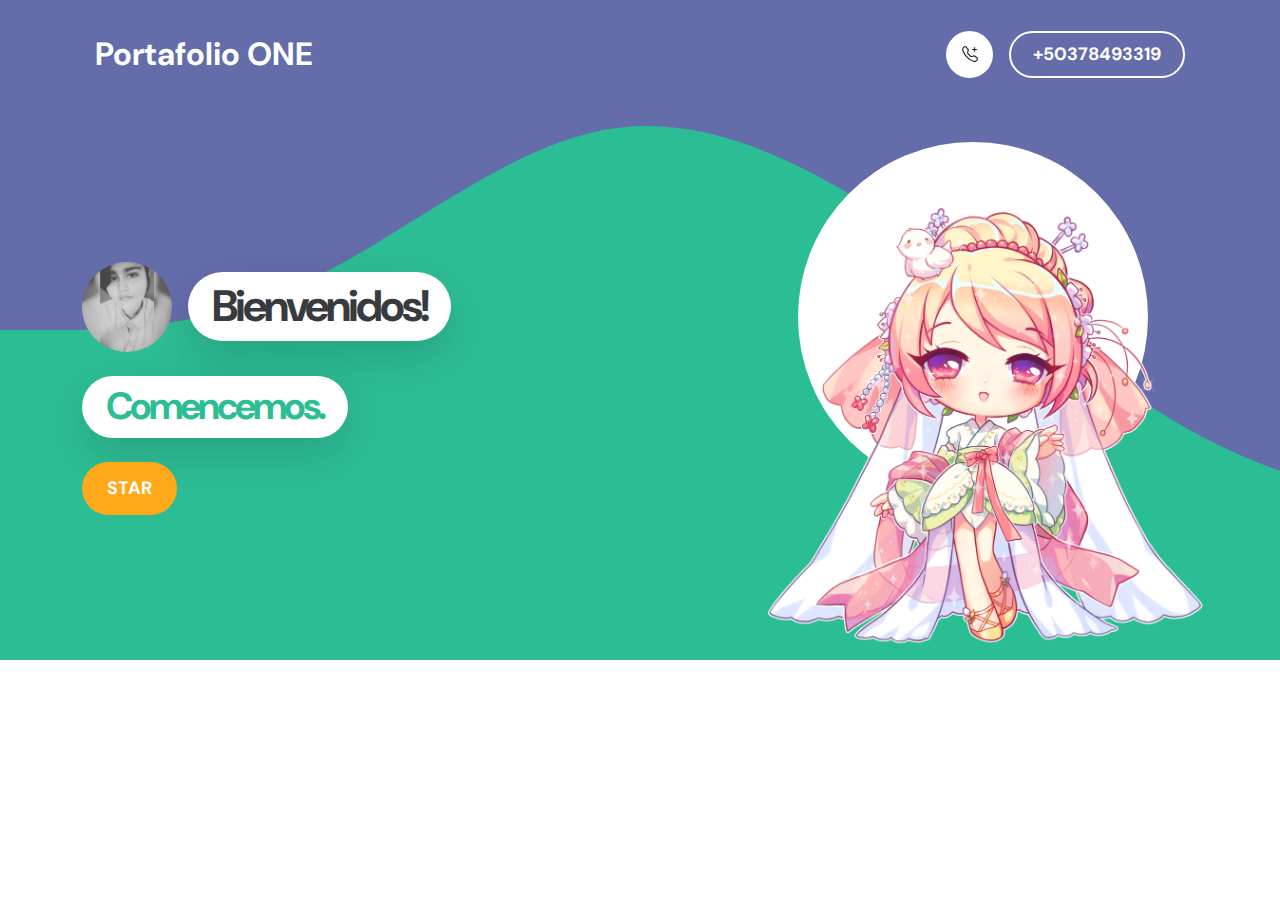
<file: index.html>
<!doctype html>
<html lang="en">
    <head>
        <meta charset="utf-8">
        <meta name="viewport" content="width=device-width, initial-scale=1">

        <meta name="description" content="">
        <meta name="author" content="TemplateMo">

        <title>Portafolio de ONE</title>

        <!-- CSS FILES -->
        <link rel="preconnect" href="https://fonts.googleapis.com">
        
        <link rel="preconnect" href="https://fonts.gstatic.com" crossorigin>
        
        <link href="https://fonts.googleapis.com/css2?family=DM+Sans:wght@400;500;700&display=swap" rel="stylesheet">

        <link href="css/bootstrap.min.css" rel="stylesheet">

        <link href="css/bootstrap-icons.css" rel="stylesheet">

        <link href="css/magnific-popup.css" rel="stylesheet">

        <link href="css/portafolione.css" rel="stylesheet">
        
    </head>
    
    <body>

        <section class="preloader">
            <div class="spinner">
                <span class="spinner-rotate"></span>    
            </div>
        </section>

        <nav class="navbar navbar-expand-lg">
            <div class="container">

                <button class="navbar-toggler" type="button" data-bs-toggle="collapse" data-bs-target="#navbarNav" aria-controls="navbarNav" aria-expanded="false" aria-label="Toggle navigation">
                    <span class="navbar-toggler-icon"></span>
                </button>

                <a href="index.html" class="navbar-brand mx-auto mx-lg-0">Portafolio ONE</a>

                <div class="d-flex align-items-center d-lg-none">
                    <i class="navbar-icon bi-telephone-plus me-3"></i>
                    <a class="custom-btn btn" href="#section_5">
                        120-240-9600
                    </a>
                </div>

                <div class="collapse navbar-collapse" id="navbarNav">
                    <ul>
                    </ul>

                    <div class="d-lg-flex align-items-center d-none ms-auto">
                        <i class="navbar-icon bi-telephone-plus me-3"></i>
                        <a class="custom-btn btn" href="#section_5">
                            +50378493319
                        </a>
                    </div>
                </div>

            </div>
        </nav>

        <main>

            <section class="hero d-flex justify-content-center align-items-center" id="section_1">
                <div class="container">
                    <div class="row">

                        <div class="col-lg-7 col-12">
                            <div class="hero-text">
                                <div class="hero-title-wrap d-flex align-items-center mb-4">
                                    <img src="images/60445895.jfif" class="avatar-image avatar-image-large img-fluid" alt="">

                                    <h1 class="hero-title ms-3 mb-0">Bienvenidos!</h1>
                                </div>

                                <h2 class="mb-4">Comencemos.</h2>
                                <p class="mb-4"><a class="custom-btn btn custom-link" href="menu.html">STAR</a></p>
                            </div>
                        </div>

                        <div class="col-lg-5 col-12 position-relative">
                            <div class="hero-image-wrap"></div>
                            <img src="images/R.png" class="hero-image img-fluid" alt="">
                        </div>

                    </div>
                </div>

                <svg xmlns="" viewBox="0 0 1440 320"><path fill="#535da1" fill-opacity="1" d="M0,160L24,160C48,160,96,160,144,138.7C192,117,240,75,288,64C336,53,384,75,432,106.7C480,139,528,181,576,208C624,235,672,245,720,240C768,235,816,213,864,186.7C912,160,960,128,1008,133.3C1056,139,1104,181,1152,202.7C1200,224,1248,224,1296,197.3C1344,171,1392,117,1416,90.7L1440,64L1440,0L1416,0C1392,0,1344,0,1296,0C1248,0,1200,0,1152,0C1104,0,1056,0,1008,0C960,0,912,0,864,0C816,0,768,0,720,0C672,0,624,0,576,0C528,0,480,0,432,0C384,0,336,0,288,0C240,0,192,0,144,0C96,0,48,0,24,0L0,0Z"></path></svg>
            </section>
            </section>
        </main>

        <!-- JAVASCRIPT FILES -->
        <script src="js/jquery.min.js"></script>
        <script src="js/bootstrap.min.js"></script>
        <script src="js/jquery.sticky.js"></script>
        <script src="js/click-scroll.js"></script>
        <script src="js/jquery.magnific-popup.min.js"></script>
        <script src="js/magnific-popup-options.js"></script>
        <script src="js/custom.js"></script>

    </body>
</html>
</file>
<file: css/portafolione.css>
/*---------------------------------------
  CUSTOM PROPERTIES ( VARIABLES )             
-----------------------------------------*/
:root {
  --white-color:                  #ffffff;
  --primary-color:                #FFA000;
  --secondary-color:              #14B789;
  --section-bg-color:             #f9f9f9;
  --dark-color:                   #000000;
  --p-color:                      #717275;
  --border-color:                 #e9eaeb;
  --featured-border-color:        #FFA000;

  --body-font-family:             'DM Sans', sans-serif;

  --h1-font-size:                 62px;
  --h2-font-size:                 48px;
  --h3-font-size:                 36px;
  --h4-font-size:                 32px;
  --h5-font-size:                 24px;
  --h6-font-size:                 22px;
  --p-font-size:                  18px;
  --menu-font-size:               12px;
  --copyright-font-size:          14px;

  --border-radius-large:          100px;
  --border-radius-medium:         20px;
  --border-radius-small:          10px;

  --font-weight-normal:           400;
  --font-weight-medium:           500;
  --font-weight-bold:             700;
}

body {
    background: var(--white-color);
    font-family: var(--body-font-family); 
}


/*---------------------------------------
  TYPOGRAPHY               
-----------------------------------------*/

h2,
h3,
h4,
h5,
h6 {
  color: var(--dark-color);
}

h1,
h2,
h3,
h4,
h5,
h6 {
  font-weight: var(--font-weight-bold);
  letter-spacing: -1px;
}

h1 {
  font-size: var(--h1-font-size);
  letter-spacing: -3px;
}

h2 {
  font-size: var(--h2-font-size);
  color: var(--secondary-color);
  letter-spacing: -3px;
}

h3 {
  font-size: var(--h3-font-size);
}

h4 {
  font-size: var(--h4-font-size);
}

h5 {
  font-size: var(--h5-font-size);
  line-height: normal;
}

h6 {
  font-size: var(--h6-font-size);
}

p {
  color: var(--p-color);
  font-size: var(--p-font-size);
  font-weight: var(--font-weight-normal);
}

ul li {
  color: var(--p-color);
  font-size: var(--p-font-size);
  font-weight: var(--font-weight-normal);
}

a, 
button {
  touch-action: manipulation;
  transition: all 0.3s;
}

a {
  color: var(--p-color);
  text-decoration: none;
}

a:hover {
  color: var(--secondary-color);
}

::selection {
  background: var(--secondary-color);
  color: var(--white-color);
}

::-moz-selection {
  background: var(--secondary-color);
  color: var(--white-color);
}

.section-padding {
  padding-top: 120px;
  padding-bottom: 120px;
}

b,
strong {
  font-weight: var(--font-weight-bold);
}

.section-title-wrap {
  background: var(--secondary-color);
  border-radius: var(--border-radius-small);
  padding: 10px 30px;
}


/*---------------------------------------
  AVATAR IMAGE               
-----------------------------------------*/
.avatar-image {
  border-radius: var(--border-radius-large);
  width: 160px;
  height: 160px;
  object-fit: cover;
}

.avatar-image-large {
  width: 90.4px;
  height: 90.4px;
}


/*---------------------------------------
  PRE LOADER               
-----------------------------------------*/
.preloader {
  position: fixed;
  top: 0;
  left: 0;
  width: 100%;
  height: 100%;
  z-index: 99999;
  display: flex;
  flex-flow: row nowrap;
  justify-content: center;
  align-items: center;
  background: none repeat scroll 0 0 var(--white-color);
}

.spinner {
  border: 1px solid transparent;
  border-radius: var(--border-radius-small);
  position: relative;
}

.spinner:before {
  content: '';
  box-sizing: border-box;
  position: absolute;
  top: 50%;
  left: 50%;
  width: 45px;
  height: 45px;
  margin-top: -10px;
  margin-left: -10px;
  border-radius: 50%;
  border: 1px solid var(--border-color);
  border-top-color: var(--white-color);
  animation: spinner .9s linear infinite;
}

@-webkit-@keyframes spinner {
  to {transform: rotate(360deg);
  }
}

@keyframes spinner {
  to {transform: rotate(360deg);}
}


/*---------------------------------------
  CUSTOM ICON               
-----------------------------------------*/
.navbar-icon {
  background: var(--white-color);
  border-radius: var(--border-radius-large);
  color: var(--dark-color);
  width: 47px;
  height: 47px;
  line-height: 47px;
  text-align: center;
}

.is-sticky .navbar-icon {
  background: var(--secondary-color);
  color: var(--white-color);
}

.form-check-icon {
  color: var(--secondary-color);
}


/*---------------------------------------
  CUSTOM BUTTON               
-----------------------------------------*/
.custom-btn,
.navbar .custom-btn {
  font-size: var(--p-font-size);
  font-weight: var(--font-weight-bold);
}

.navbar .custom-btn {
  background: transparent;
  border-width: 2px;
  border-style: solid;
  border-color: var(--white-color);
  color: var(--white-color);
  padding: 8px 22px;
}

.navbar .custom-btn:hover {
  background: var(--white-color);
  border-color: transparent;
  color: var(--secondary-color);
}

.custom-btn {
  background: var(--secondary-color);
  border-radius: var(--border-radius-large);
  color: var(--white-color);
  font-weight: var(--font-weight-bold);
  padding: 12px 24px;
}

.custom-btn:hover {
  background: var(--primary-color);
  box-shadow: 0 1rem 3rem rgba(0,0,0,.175);
  color: var(--white-color);
}

.custom-border-btn {
  background: transparent;
  border: 2px solid var(--border-color);
  color: var(--p-color);
}

.custom-border-btn:hover {
  background: var(--secondary-color);
  border-color: var(--secondary-color);
  color: var(--white-color);
}

.custom-link {
	background-color: var(--primary-color);
}

.custom-link:hover {
	background-color: var(--secondary-color);
}


/*---------------------------------------
  NAVIGATION              
-----------------------------------------*/
.sticky-wrapper {
  position: relative;
  z-index: 222;
  height: auto !important;
}

.is-sticky,
.is-sticky .navbar .container {
  background: var(--white-color);
  box-shadow: 0 1rem 3rem rgb(0 0 0 / 18%);
}

.is-sticky .navbar-brand,
.is-sticky .navbar-brand:hover {
  color: var(--dark-color);
}

.is-sticky .navbar-nav .nav-link {
  color: var(--p-color);
}

.is-sticky .navbar .custom-btn {
  border-color: var(--secondary-color);
  color: var(--secondary-color);
}

.is-sticky .navbar .custom-btn:hover {
  background: var(--secondary-color);
  color: var(--white-color);
}

.navbar {
  background: transparent;
  position: absolute;
  z-index: 9;
  right: 0;
  left: 0;
  transition: all 0.3s;
  padding-top: 15px;
  padding-bottom: 0;
}

.navbar .container {
  border-radius: var(--border-radius-small);
  padding: 10px 25px;
}

.navbar-brand {
  font-size: var(--h4-font-size);
  font-weight: var(--font-weight-bold);
}

.navbar-brand,
.navbar-brand:hover {
  color: var(--white-color);
}

.navbar-expand-lg .navbar-nav .nav-link {
  padding-right: 0;
  padding-left: 0;
  margin-right: 20px;
  margin-left: 20px;
}

.navbar-nav .nav-link {
  display: inline-block;
  color: var(--section-bg-color);
  font-size: var(--menu-font-size);
  font-weight: var(--font-weight-medium);
  text-transform: uppercase;
  position: relative;
  padding-top: 15px;
  padding-bottom: 15px;
}

.navbar-nav .nav-link::after {
  content: "";
  background: transparent;
  position: absolute;
  bottom: 6px;
  right: 0;
  left: 0;
  width: 100%;
  height: 2px;
}

.navbar-nav .nav-link.active::after, 
.navbar-nav .nav-link:hover::after {
  background: var(--secondary-color);
}

.navbar-nav .nav-link.active, 
.navbar-nav .nav-link:hover {
  color: var(--secondary-color);
}

.navbar-toggler {
  border: 0;
  padding: 0;
  cursor: pointer;
  margin: 0;
  width: 30px;
  height: 35px;
  outline: none;
}

.navbar-toggler:focus {
  outline: none;
  box-shadow: none;
}

.navbar-toggler[aria-expanded="true"] .navbar-toggler-icon {
  background: transparent;
}

.navbar-toggler[aria-expanded="true"] .navbar-toggler-icon:before,
.navbar-toggler[aria-expanded="true"] .navbar-toggler-icon:after {
  transition: top 300ms 50ms ease, -webkit-transform 300ms 350ms ease;
  transition: top 300ms 50ms ease, transform 300ms 350ms ease;
  transition: top 300ms 50ms ease, transform 300ms 350ms ease, -webkit-transform 300ms 350ms ease;
  top: 0;
}

.navbar-toggler[aria-expanded="true"] .navbar-toggler-icon:before {
  transform: rotate(45deg);
}

.navbar-toggler[aria-expanded="true"] .navbar-toggler-icon:after {
  transform: rotate(-45deg);
}

.navbar-toggler .navbar-toggler-icon {
  background: var(--white-color);
  transition: background 10ms 300ms ease;
  display: block;
  width: 30px;
  height: 2px;
  position: relative;
}

.navbar-toggler .navbar-toggler-icon:before,
.navbar-toggler .navbar-toggler-icon:after {
  transition: top 300ms 350ms ease, -webkit-transform 300ms 50ms ease;
  transition: top 300ms 350ms ease, transform 300ms 50ms ease;
  transition: top 300ms 350ms ease, transform 300ms 50ms ease, -webkit-transform 300ms 50ms ease;
  position: absolute;
  right: 0;
  left: 0;
  background: var(--white-color);
  width: 30px;
  height: 2px;
  content: '';
}

.navbar-toggler .navbar-toggler-icon::before {
  top: -8px;
}

.navbar-toggler .navbar-toggler-icon::after {
  top: 8px;
}


/*---------------------------------------
  HERO              
-----------------------------------------*/
.hero {
  background: var(--secondary-color);
  position: relative;
  overflow: hidden;
  padding-top: 330px;
  padding-bottom: 330px;
}

@media  screen and (min-width: 991px) {
  .hero {
    height: 60vh;
  }
}

.hero-title,
.hero h2 {
  background: var(--white-color);
  box-shadow: 0 1rem 3rem rgba(0,0,0,.175);
  border-radius: var(--border-radius-large);
  display: inline-block;
  padding: 8px 24px;
}

.hero-title {
	font-size: 44px;
}

.hero h2 {
	font-size: 38px;
}

.hero-text {
  position: relative;
  z-index: 22;
  top: 70px;
}

.hero-image-wrap {
  background: var(--white-color);
  border-radius: 100%;
  width: 350px;
  height: 350px;
  position: absolute;
  z-index: 22;
  top: -50px;
  right: 0;
  left: 0;
  margin: auto;
  pointer-events: none;
}

.hero-image {
  position: absolute;
  z-index: 22;
  top: 0;
  width: 100%;
  min-width: 175px;
}

.hero svg {
  position: absolute;
  z-index: 2;
  bottom: 0;
  right: 0;
  left: 0;
  overflow: hidden;
  height: 100%;
  pointer-events: none;
}


/*---------------------------------------
  ABOUT              
-----------------------------------------*/
.profile-thumb {
  border: 1px solid var(--border-color);
  border-radius: var(--border-radius-medium);
  position: relative;
  overflow: hidden;
}

.profile-title {
  border-bottom: 1px solid var(--border-color);
  padding: 15px 30px;
}

.profile-small-title {
  border-right: 1px solid var(--border-color);
  color: var(--secondary-color);
  font-weight: var(--font-weight-bold);
  min-width: 140px;
  margin-right: 10px;
  padding: 13px 30px;
  display: inline-block;
}

.profile-body p {
  margin-bottom: 0;
}

.profile-body p:nth-of-type(even) {
  background: var(--white-color);
}

.about-image {
  border-radius: var(--border-radius-medium);
}

.about-thumb {
  padding-right: 20px;
  padding-left: 20px;
}


/*---------------------------------------
  FEATURED              
-----------------------------------------*/
.featured-numbers {
  font-size: var(--h1-font-size);
  line-height: normal;
  display: block;
}

.featured-text {
  color: var(--secondary-color);
}

.featured-border-bottom {
  border-bottom: 1px solid var(--border-color);
}

.featured-border-start {
  border-left: 1px solid var(--border-color);
}


/*---------------------------------------
  CLIENTS              
-----------------------------------------*/

.clients-item-height {
	height: 120px;
}

.clients-image {
  display: block;
  max-width: 100px;
  margin: auto;
  transition: all ease 0.2s;
}

.clients-image:hover {
  transform: scale(1.3);
}


/*---------------------------------------
  SERVICES              
-----------------------------------------*/
.services,
.featured {
  background: var(--section-bg-color);
  border-top: 1px solid var(--border-color);
  border-bottom: 1px solid var(--border-color);
}

.services-thumb {
  background: var(--white-color);
  border: 2px solid transparent;
  border-radius: var(--border-radius-medium);
  position: relative;
  overflow: hidden;
  margin-bottom: 24px;
  padding: 40px 40px 240px 40px;
  transition: all 0.5s;
}

.services-thumb-up {
  position: relative;
  bottom: 50px;
  margin-bottom: -50px;
}

.services-thumb:hover {
  border: 2px solid var(--secondary-color);
  box-shadow: 0 1rem 3rem rgba(0,0,0,.175);
}

.services-thumb:hover .services-icon-wrap {
  background: var(--secondary-color);
  border-color: var(--secondary-color);
  color: var(--white-color);
}

.services-icon-wrap {
  border: 1px solid var(--border-color);
  border-radius: var(--border-radius-small);
  position: absolute;
  bottom: 0;
  right: 0;
  width: 50%;
  height: 55%;
  transform: rotate(-35deg) translateY(55px);
  transition: all ease 0.5s;
}

.services-icon {
  font-size: 90px;
  position: relative;
  bottom: 15px;
}

.services-thumb:hover .services-price-wrap {
  background: var(--secondary-color);
}

.services-thumb:hover .services-price-overlay {
  background: var(--primary-color);
}

.services-price-wrap {
  background: var(--primary-color);
  border-radius: var(--border-radius-medium);
  position: relative;
  overflow: hidden;
  padding: 6px 20px 6px 15px;
  transition: all ease 0.5s;
}

.services-price-text {
  color: var(--white-color);
  font-size: var(--copyright-font-size);
  font-weight: var(--font-weight-bold);
}

.services-price-overlay {
  background: var(--secondary-color);
  border-bottom-left-radius: 100%;
  position: absolute;
  top: 0;
  right: 0;
  width: 20px;
  height: 20px;
  pointer-events: none;
}


/*---------------------------------------
  PROJECTS              
-----------------------------------------*/
.projects-thumb {
  background: var(--section-bg-color);
  border: 2px solid var(--white-color);
  border-radius: var(--border-radius-medium);
  position: relative;
  overflow: hidden;
  margin-top: 24px;
  margin-bottom: 24px;
  padding: 40px;
  transition: all ease 0.5s;
}

.projects-thumb:hover {
  border-color: var(--secondary-color);
}

.projects-thumb:hover .projects-image,
.projects-thumb:focus .projects-image {
  transform: rotate(0) translateY(0);
}

.projects-thumb .popup-image {
  display: block;
  width: 100%;
  height: 100%;
}

.projects-image {
  border-radius: var(--border-radius-medium);
  display: block;
  width: 100%;
  transform: rotate(10deg) translateY(80px);
  transition: all ease 0.5s;
}

.projects-title {
  margin-bottom: 20px;
}

.projects-tag {
  font-size: var(--menu-font-size);
  font-weight: var(--font-weight-medium);
  color: var(--secondary-color);
  text-transform: uppercase;
  margin-bottom: 5px;
}


/*---------------------------------------
  CONTACT              
-----------------------------------------*/
.contact {
  background: var(--section-bg-color);
}

.contact-info {
  background: var(--white-color);
  border-top-right-radius: var(--border-radius-small);
  border-bottom-right-radius: var(--border-radius-small);
  padding: 60px 30px 30px 30px;
  height: 100%;
}

.contact-info-border-start {
  border-right: 1px solid var(--border-color);
  border-radius: var(--border-radius-small) 0 0 var(--border-radius-small);
}

.contact-form {
  margin-left: 10px;
}


/*---------------------------------------
  CUSTOM FORM               
-----------------------------------------*/
.custom-form .form-control {
  background: var(--white-color);
  box-shadow: none;
  border: 2px solid var(--border-color);
  color: var(--p-color);
  margin-bottom: 24px;
  padding-top: 13px;
  padding-bottom: 13px;
  outline: none;
}

.form-floating>label {
  color: var(--p-color);
}

.form-check-inline {
  vertical-align: middle;
  width: 100%;
  position: relative;
  margin-right: 0;
  margin-top: 0;
  margin-bottom: 24px;
  padding: 0;
}

.custom-form .form-check-label {
  position: absolute;
  top: 50%;
  left: 50%;
  transform: translate(-50%, -50%);
  text-align: center;
}

.form-check-label-text {
  color: var(--p-color);
  display: block;
  font-size: copyright-font-size;
  margin-top: 5px;
}

.form-check-input[type=checkbox] {
  background: var(--white-color);
  border: 2px solid var(--border-color);
  box-shadow: none;
  outline: none;
  width: 100%;
  margin-top: 0;
  margin-left: 0;
  padding: 40px 50px;
}

.form-check-input:checked[type=checkbox] {
  background-image: none;
}

.form-check-input:hover,
.form-check-input:checked {
  background-color: transparent;
  border-color: var(--secondary-color);
}

.custom-form .form-control:hover,
.custom-form .form-control:focus {
  background: transparent;
  border-color: var(--secondary-color);
}

.custom-form .form-floating textarea {
  height: 150px;
}

.custom-form button[type="submit"] {
  background: var(--secondary-color);
  border: none;
  border-radius: var(--border-radius-large);
  color: var(--white-color);
  font-weight: var(--font-weight-bold);
  transition: all 0.3s;
  margin-bottom: 0;
}

.custom-form button[type="submit"]:hover,
.custom-form button[type="submit"]:focus {
  background: var(--primary-color);
  border-color: transparent;
}


/*---------------------------------------
  SITE FOOTER              
-----------------------------------------*/
.site-footer {
  border-top: 1px solid var(--border-color);
  padding-top: 50px;
  padding-bottom: 50px;
  text-align: center;
}

.site-footer-title {
  font-size: var(--menu-font-size);
  color: var(--dark-color);
  text-transform: uppercase;
}

.copyright-text-wrap p,
.copyright-text {
  font-size: var(--copyright-font-size);
}

.copyright-text {
  border-right: 1px solid var(--border-color);
  padding-right: 25px;
  margin-right: 20px;
}

.copyright-text-wrap a {
  font-weight: var(--font-weight-bold);
}

.footer-menu {
  margin: 0;
  padding: 0;
}

.footer-menu-item {
  list-style: none;
  display: inline-block;
  vertical-align: top;
}

.footer-menu-link {
  border: 1px solid var(--border-color);
  border-radius: var(--border-radius-medium);
  font-size: var(--copyright-font-size);
  font-weight: var(--font-weight-medium);
  display: inline-block;
  vertical-align: top;
  text-align: center;
  margin-right: 10px;
  margin-bottom: 10px;
  padding: 6px 14px;
  min-width: 70px;
}

.footer-menu-link:hover {
  background: var(--secondary-color);
  border-color: transparent;
  color: var(--white-color);
}


/*---------------------------------------
  SOCIAL ICON               
-----------------------------------------*/
.social-icon {
  margin: 0;
  padding: 0;
}

.social-icon-item {
  list-style: none;
  display: inline-block;
  vertical-align: top;
}

.social-icon-link {
  border: 1px solid var(--border-color);
  border-radius: var(--border-radius-large);
  font-size: var(--copyright-font-size);
  color: var(--dark-color);
  display: inline-block;
  vertical-align: top;
  margin: 2px 2px 5px 2px;
  width: 40px;
  height: 40px;
  line-height: 40px;
  text-align: center;
}

.social-icon-link:hover {
  background: var(--secondary-color);
  border-color: transparent;
  color: var(--white-color);
}


/*---------------------------------------
  RESPONSIVE STYLES               
-----------------------------------------*/
@media screen and (min-width: 1600px) {
  .hero {
    padding-top: 380px;
    padding-bottom: 380px;
  }

  .hero-image-wrap {
    top: -50px;
    width: 400px;
    height: 400px;
  }

  .hero-image {
    min-width: 650px;
  }
  
  .hero-title,
	.hero h2 {
	  font-size: var(--h2-font-size);
	}
}

@media screen and (max-width: 991px) {
  h1 {
    font-size: 48px;
  }

  h2 {
    font-size: 36px;
  }

  h3 {
    font-size: 32px;
  }

  h4 {
    font-size: 28px;
  }

  h5 {
    font-size: 20px;
  }

  h6 {
    font-size: 18px;
  }

  .section-padding {
    padding-top: 80px;
    padding-bottom: 80px;
  }

  .custom-btn,
  .navbar .custom-btn {
    font-size: var(--copyright-text-font-size);
    padding: 8px 16px;
  }

  .navbar .container {
    background: var(--white-color);
  }

  .navbar-brand,
  .navbar-brand:hover {
    color: var(--dark-color);
  }

  .navbar-icon {
    background: var(--secondary-color);
    color: var(--white-color);
    width: 44px;
    height: 44px;
    line-height: 44px;
  }

  .navbar .custom-btn {
    border-color: var(--secondary-color);
    color: var(--secondary-color);
  }

  .navbar-toggler .navbar-toggler-icon,
  .navbar-toggler .navbar-toggler-icon:before,
  .navbar-toggler .navbar-toggler-icon:after {
    background: var(--dark-color);
  }

  .navbar-expand-lg .navbar-nav .nav-link {
    margin-left: 0;
  }

  .navbar-nav .nav-link {
    color: var(--p-color);
    padding-top: 10px;
    padding-bottom: 10px;
  }

  .hero {
    padding-top: 200px;
    padding-bottom: 400px;
  }

  .hero-text {
    top: 0;
    margin-bottom: 120px;
  }

  .about-thumb {
    padding-right: 0;
    padding-left: 0;
  }

  .about-numbers {
    font-size: 42px;
  }

  .services-thumb-up {
    bottom: 0;
    margin-bottom: 32px;
  }

  .services-thumb {
    margin-bottom: 32px;
    padding-bottom: 270px;
  }

  .services-icon-wrap {
    width: 45%;
    height: 60%;
  }

  .services .col-lg-10 .row .col-lg-6:last-child,
  .projects .col-lg-4:last-child {
    margin-bottom: 0;
  }

  .projects-thumb {
    margin-top: 0;
    margin-bottom: 32px;
  }

  .contact-info {
    border-radius: 0 0 var(--border-radius-small) var(--border-radius-small);
    padding: 40px 30px;
  }

  .contact-info-border-start {
    border-right: 0;
    border-bottom: 1px solid var(--border-color);
    border-radius: var(--border-radius-small) var(--border-radius-small) 0 0;
  }
}

@media screen and (max-width: 575px) {
  .navbar .container {
    margin-right: 12px;
    margin-left: 12px;
  }
}

@media screen and (max-width: 480px) {
  h1 {
    font-size: 40px;
  }

  h2 {
    font-size: 28px;
  }

  h3 {
    font-size: 26px;
  }

  h4 {
    font-size: 22px;
  }

  h5 {
    font-size: 20px;
  }

  .custom-btn,
  .navbar .custom-btn {
    font-size: 13px;
    padding: 6px 12px;
  }

  .navbar-icon {
    font-size: var(--copyright-font-size);
    width: 35.5px;
    height: 35.5px;
    line-height: 35.5px;
  }

  .hero-image-wrap {
    width: 300px;
    height: 300px;
  }

  .hero-image {
    min-width: inherit;
  }
}
</file>
